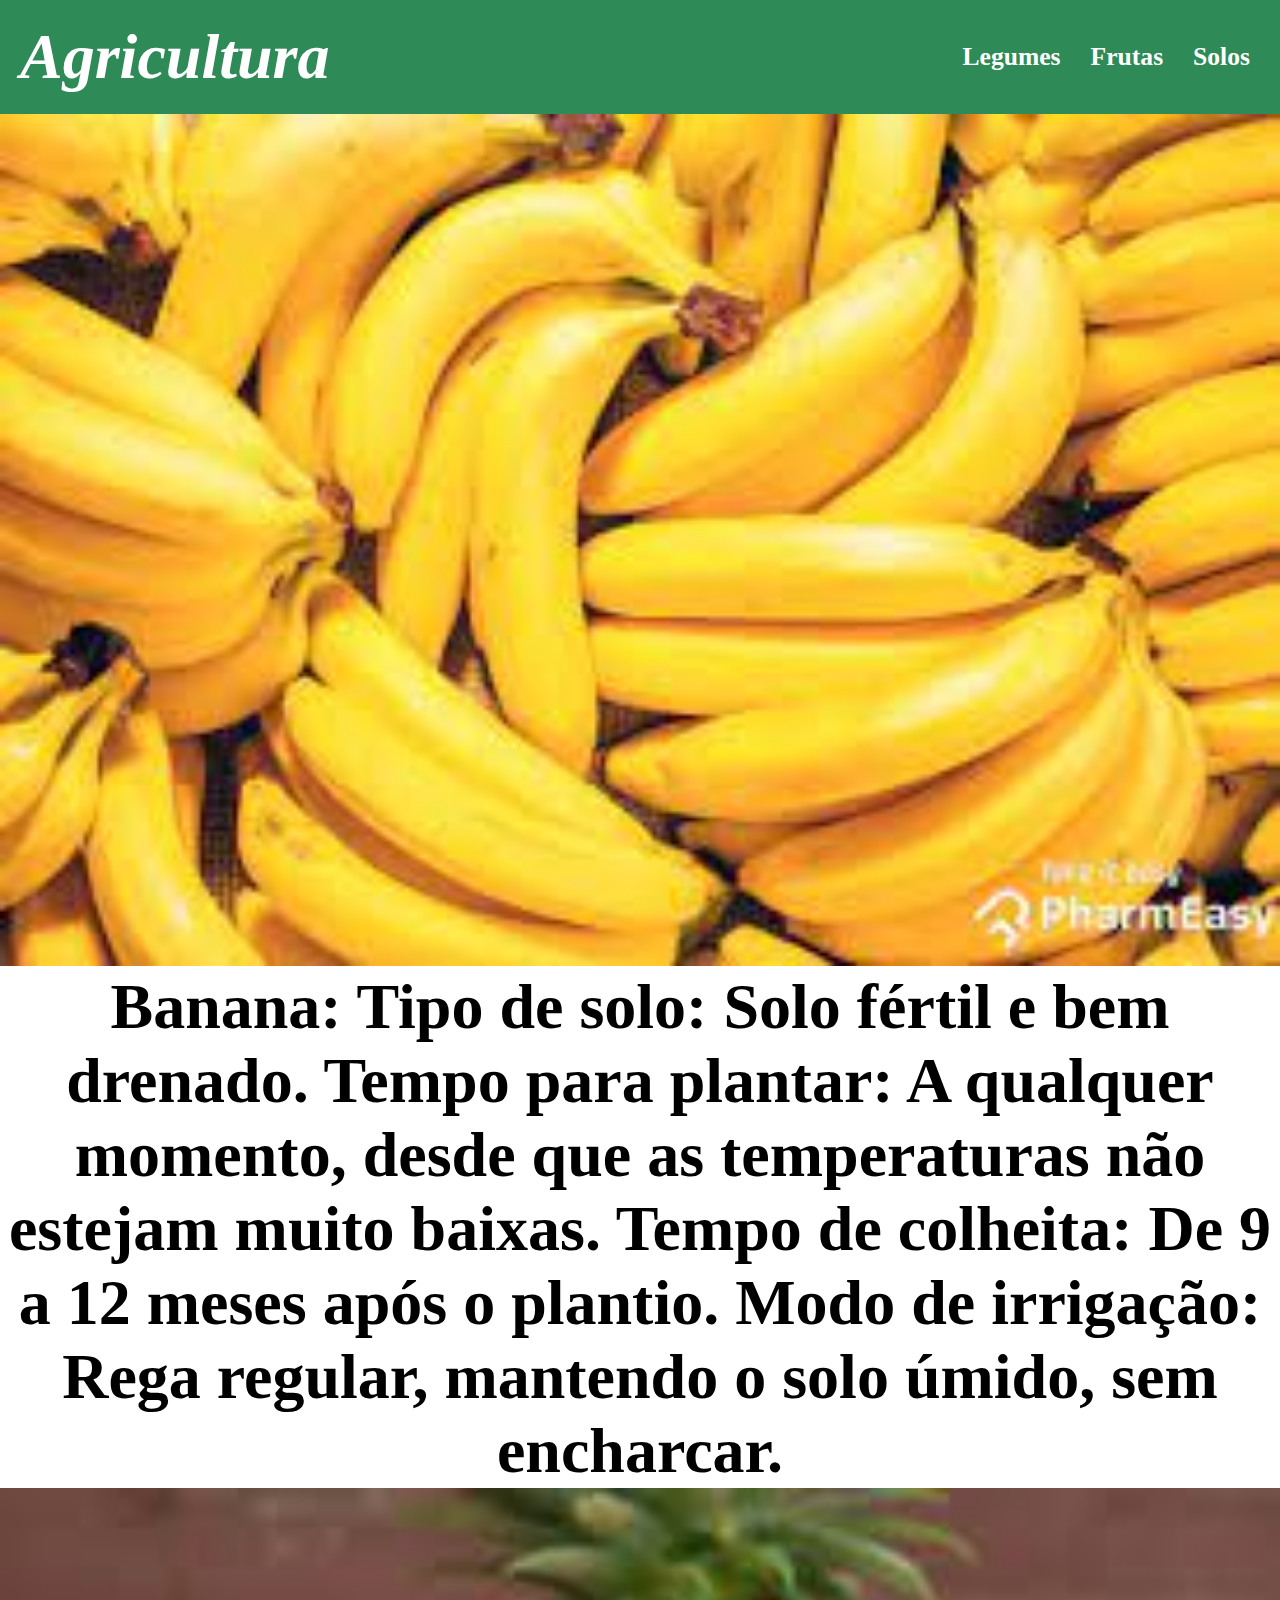
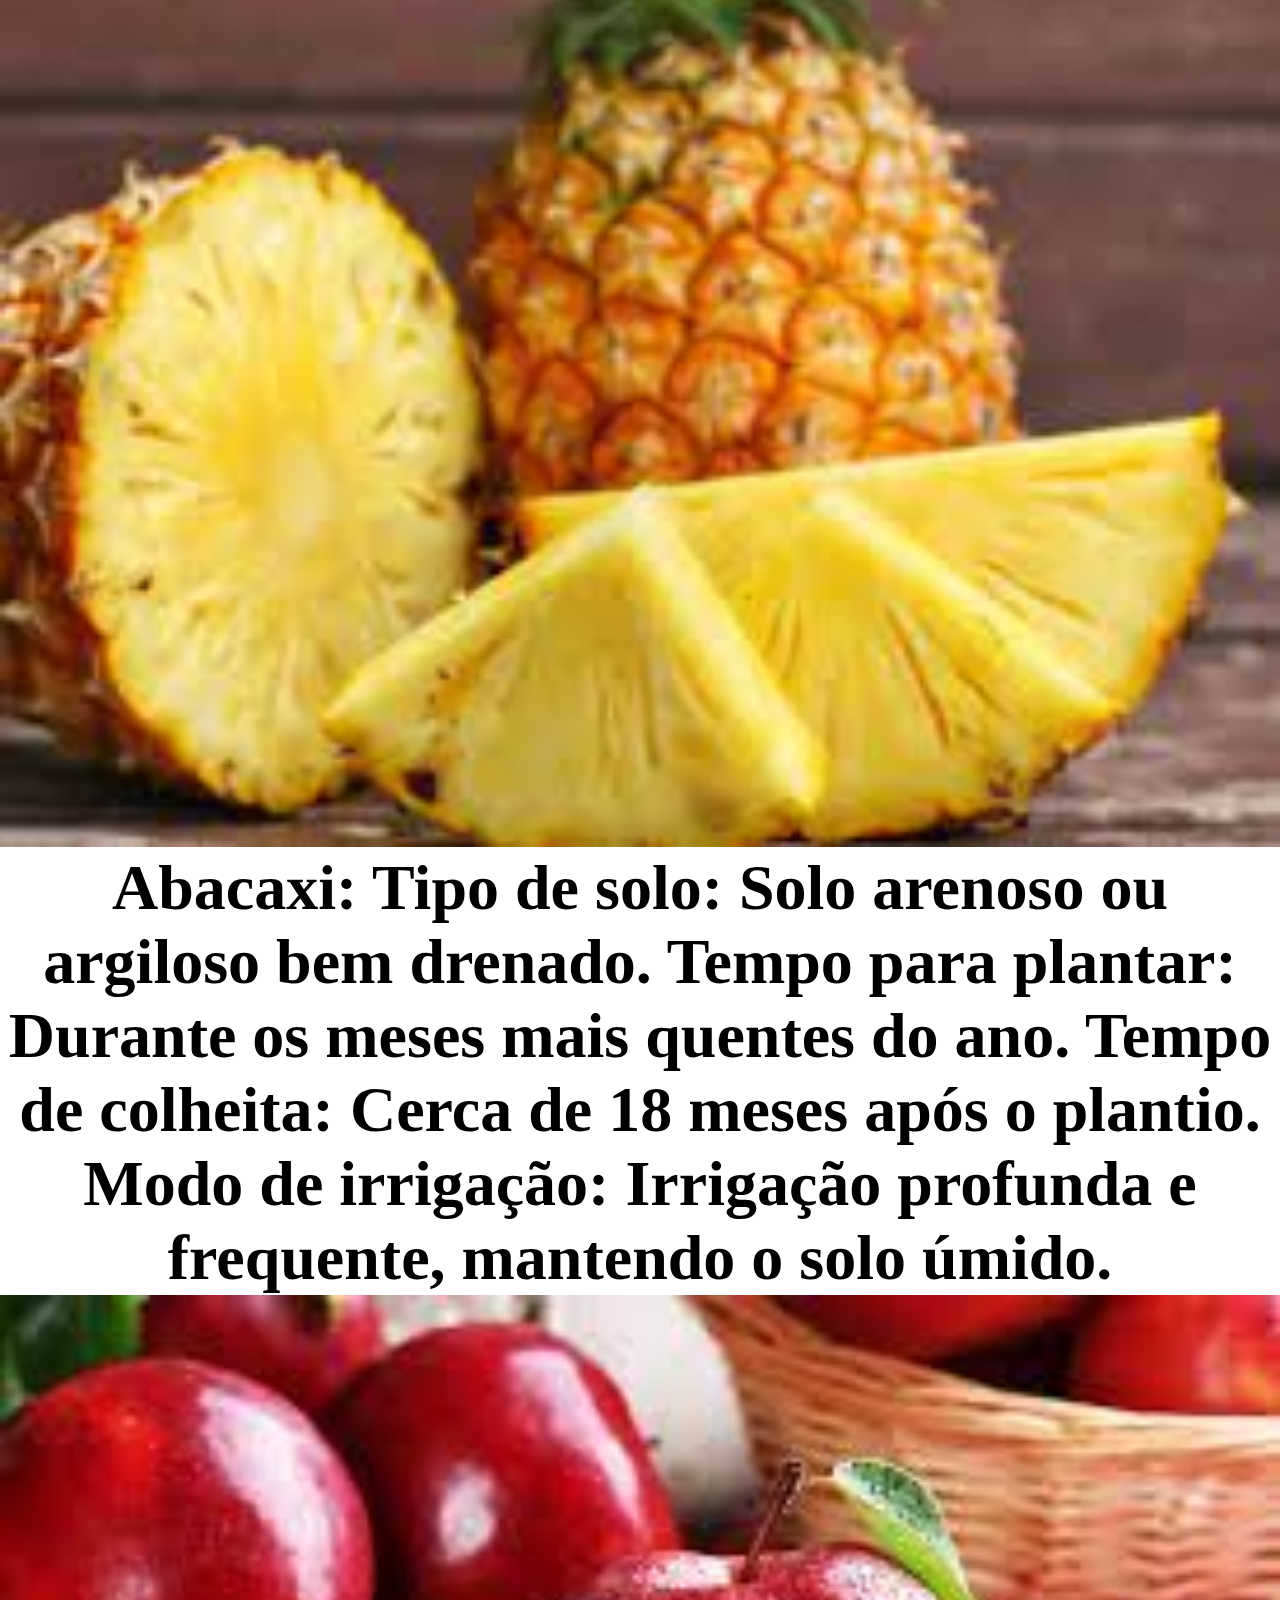
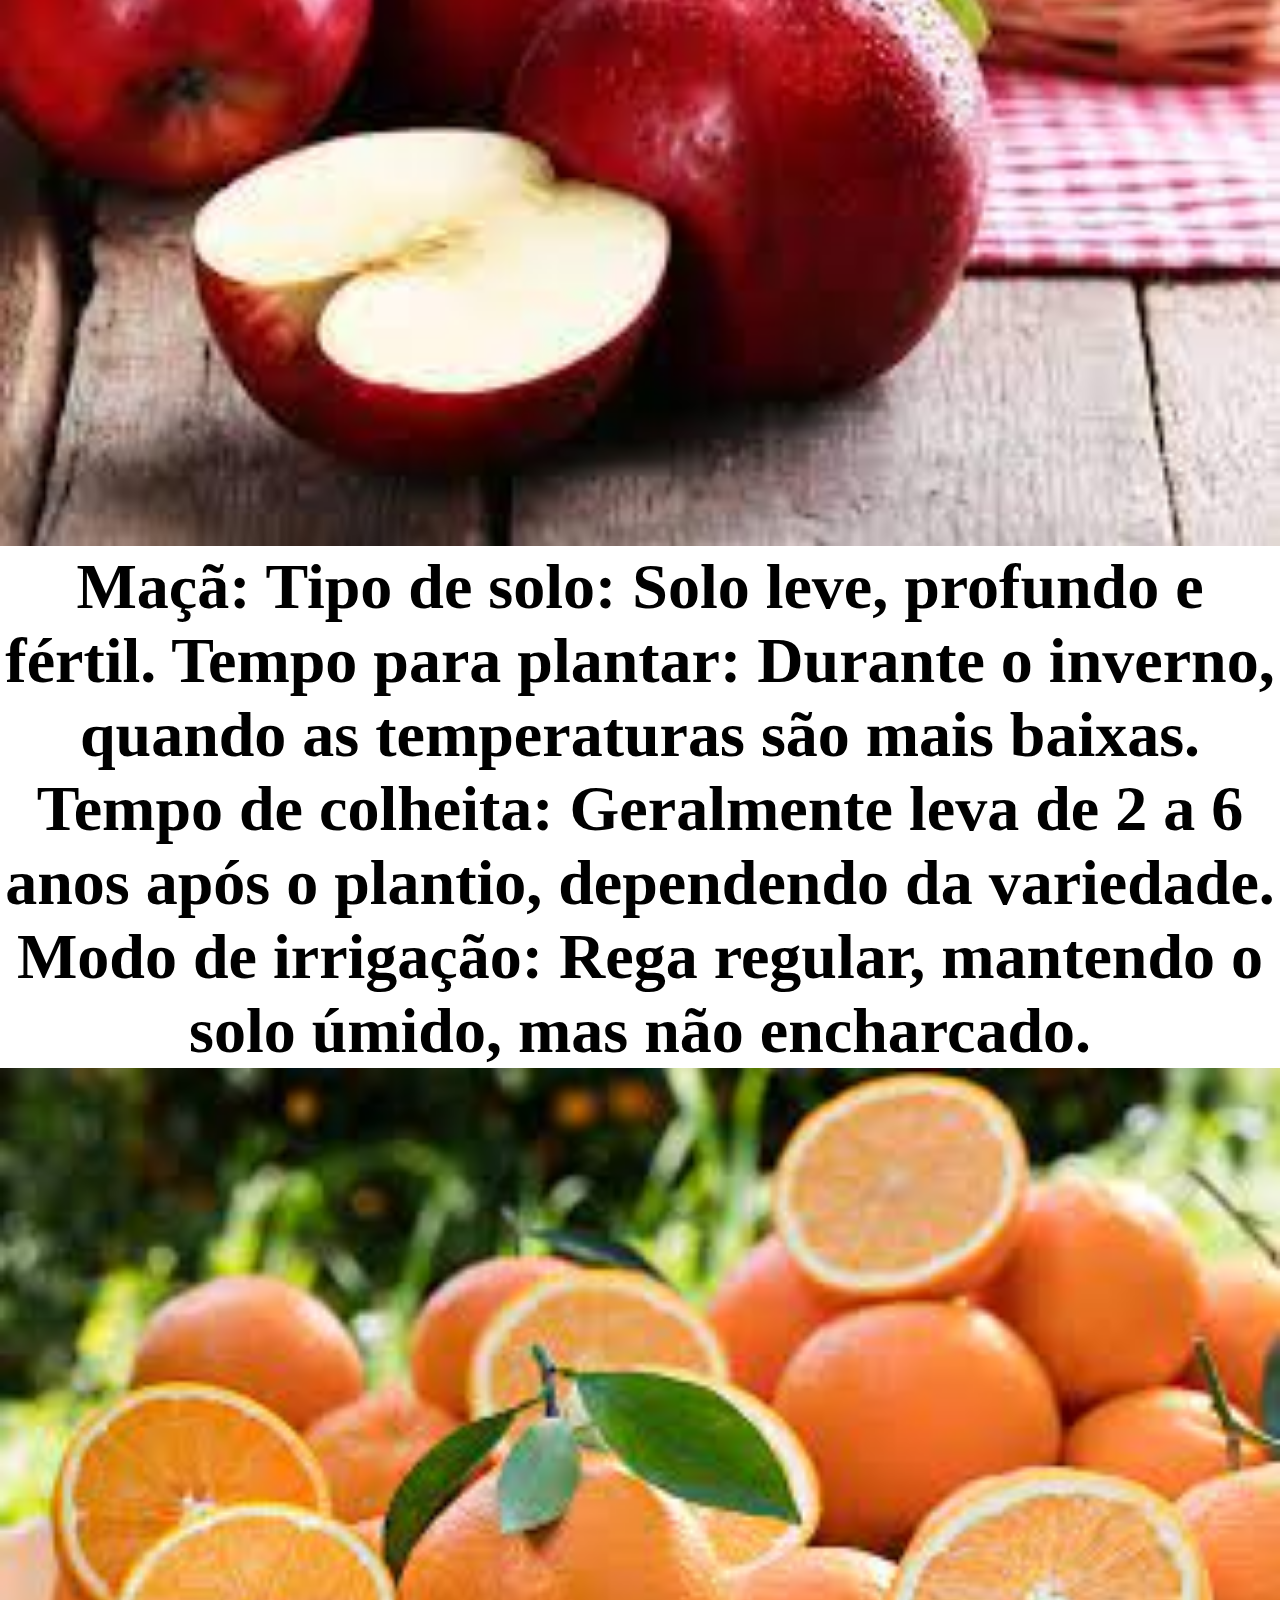
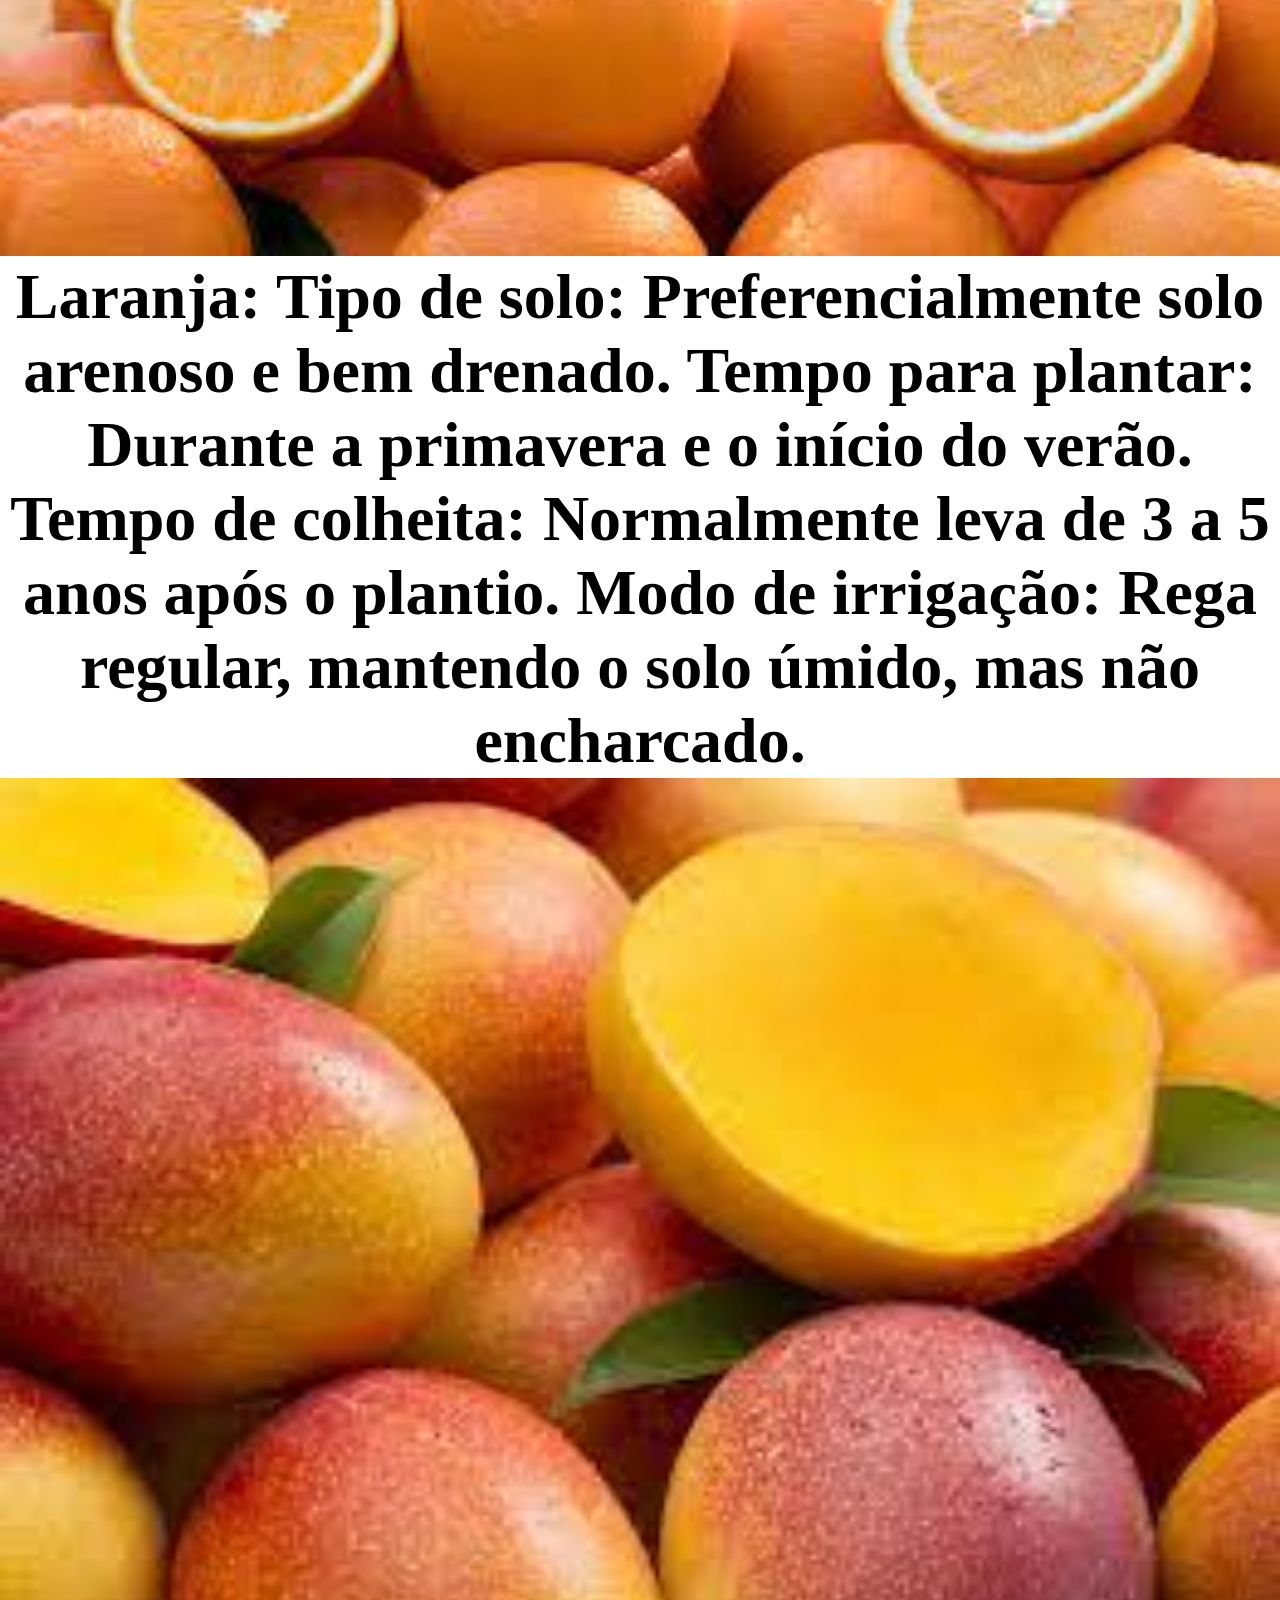
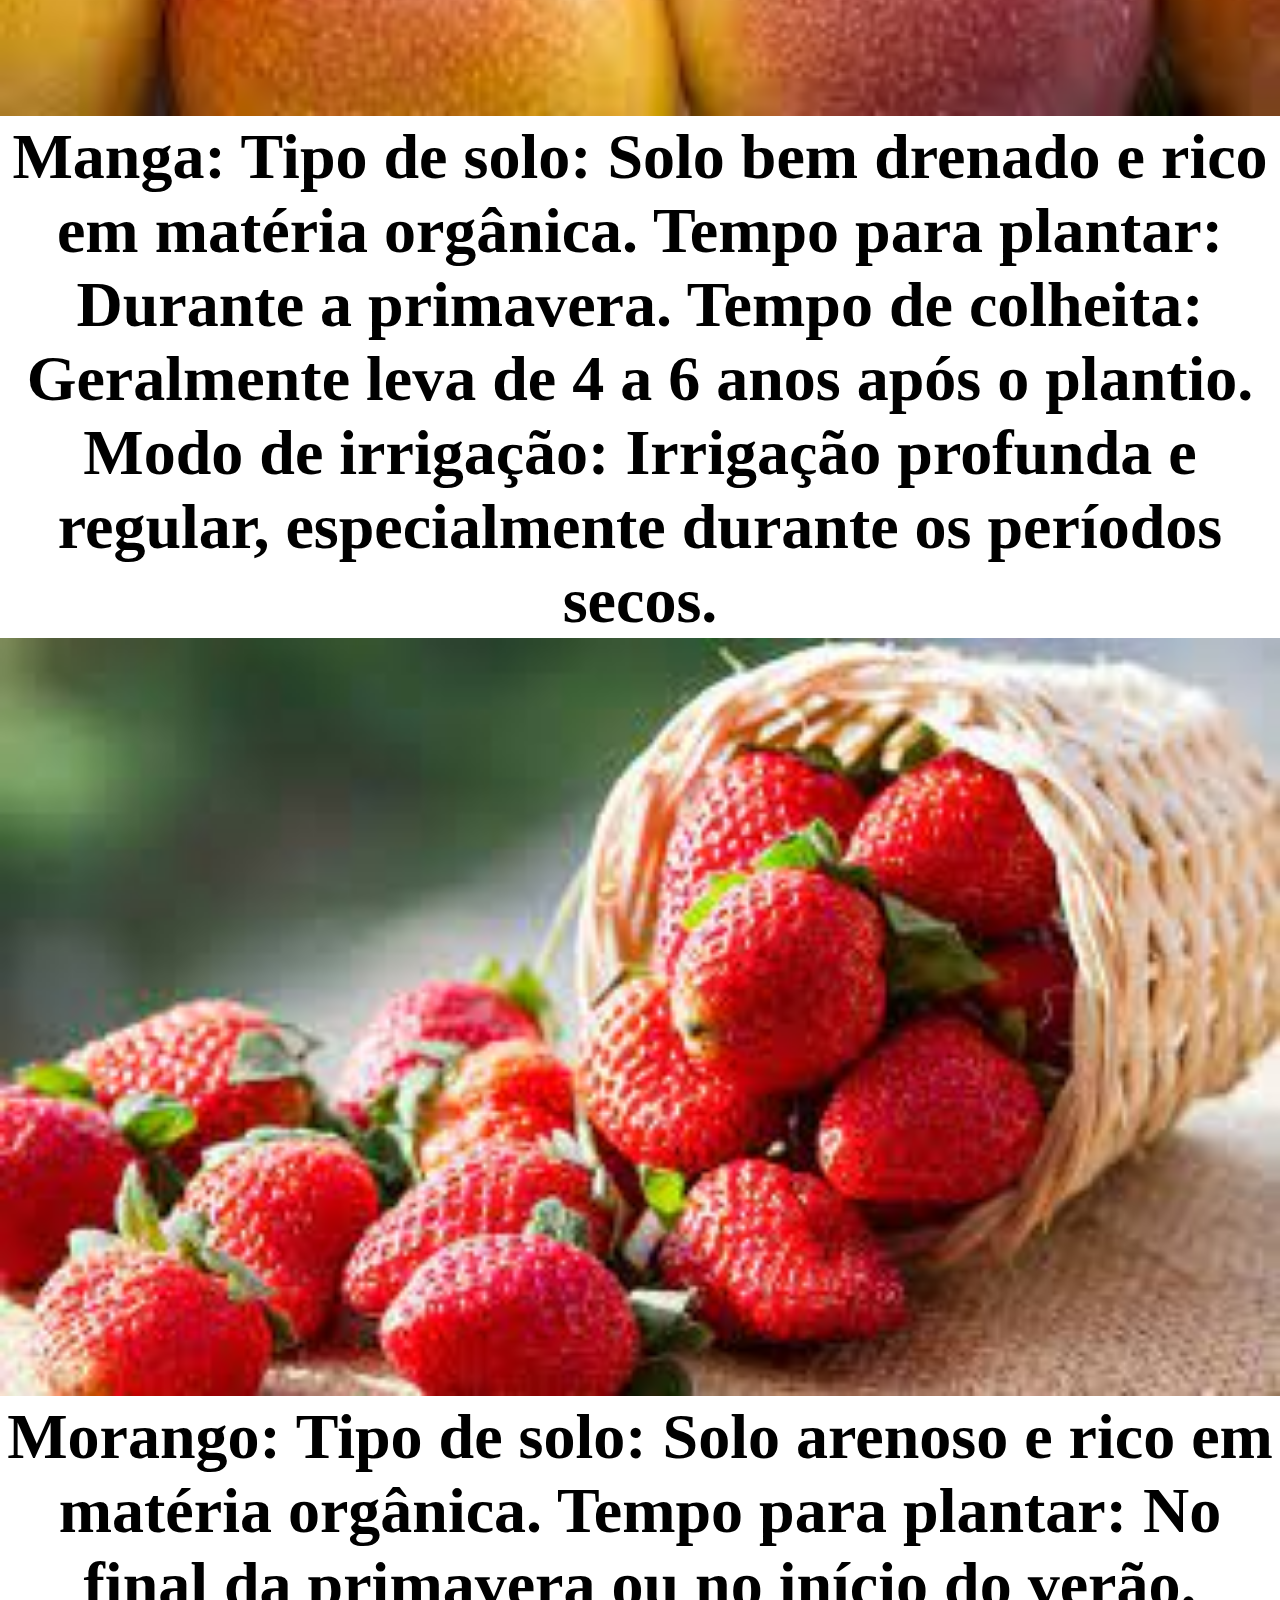
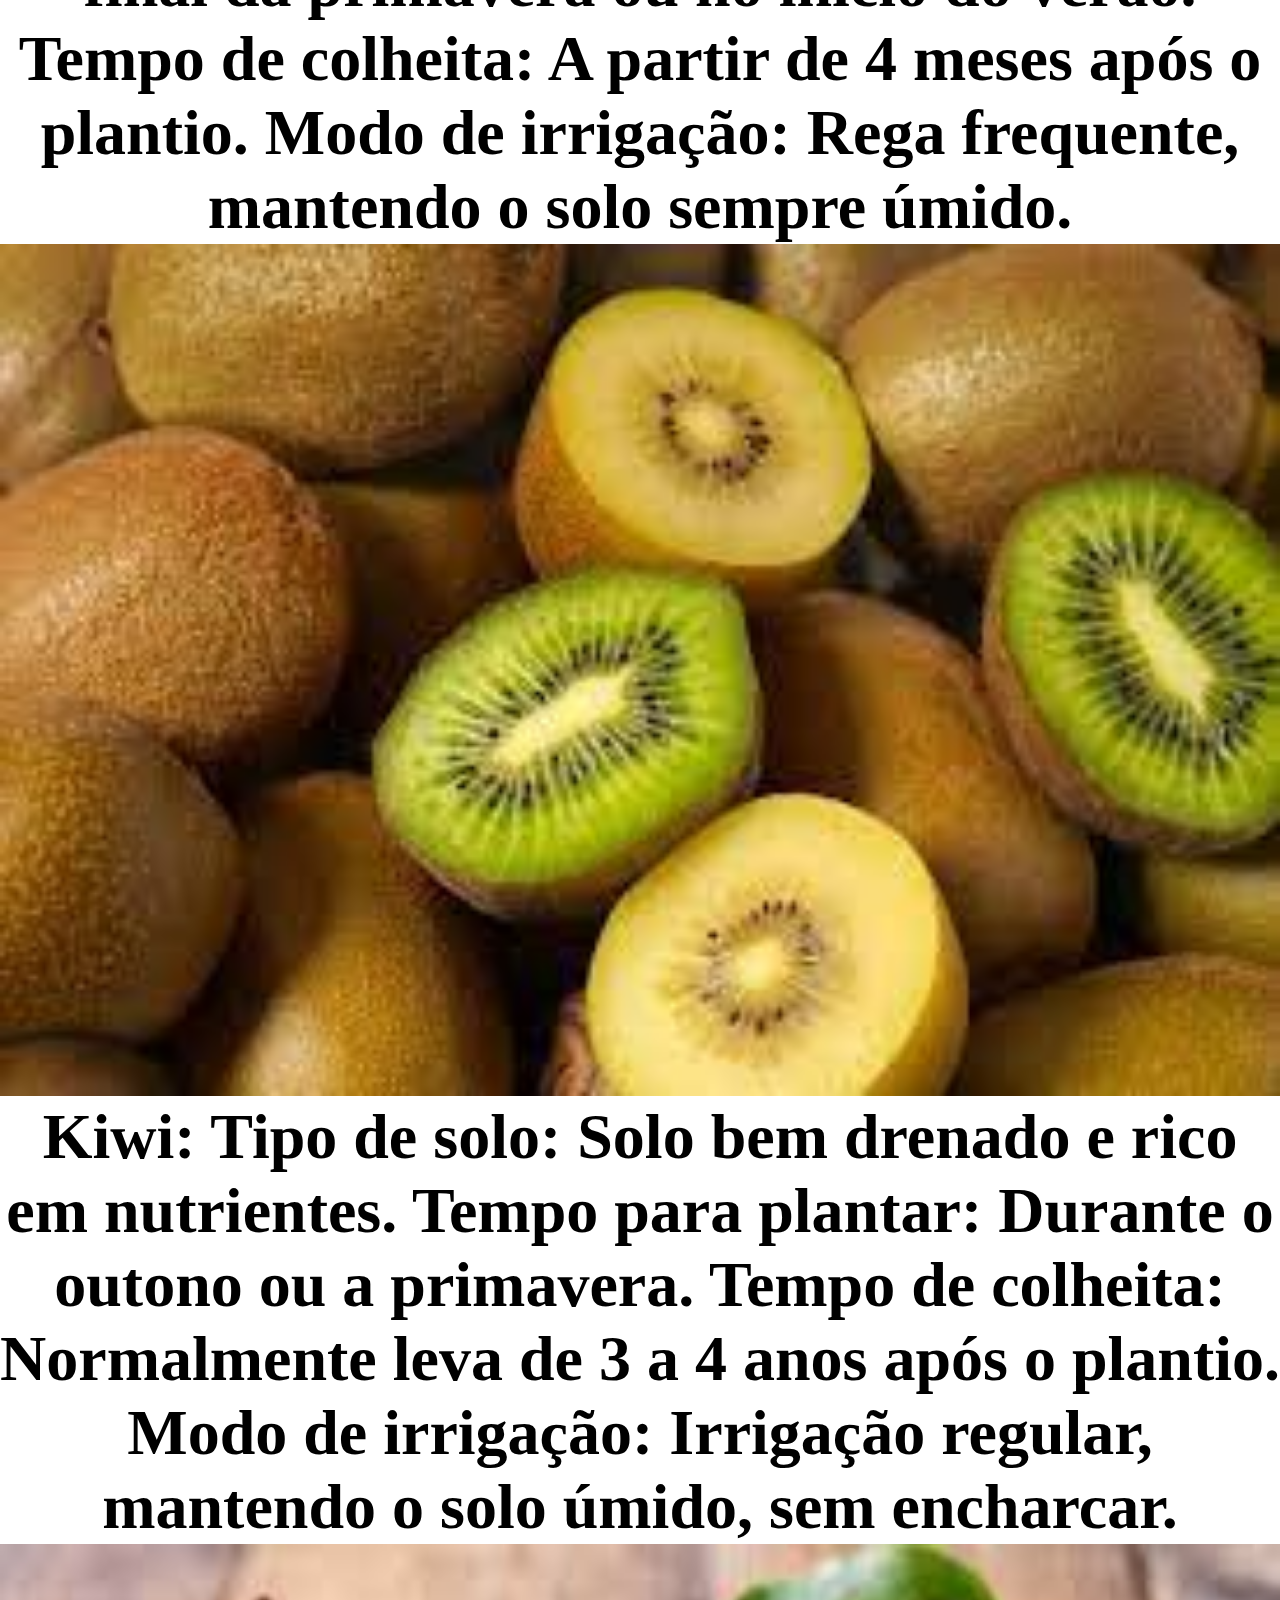
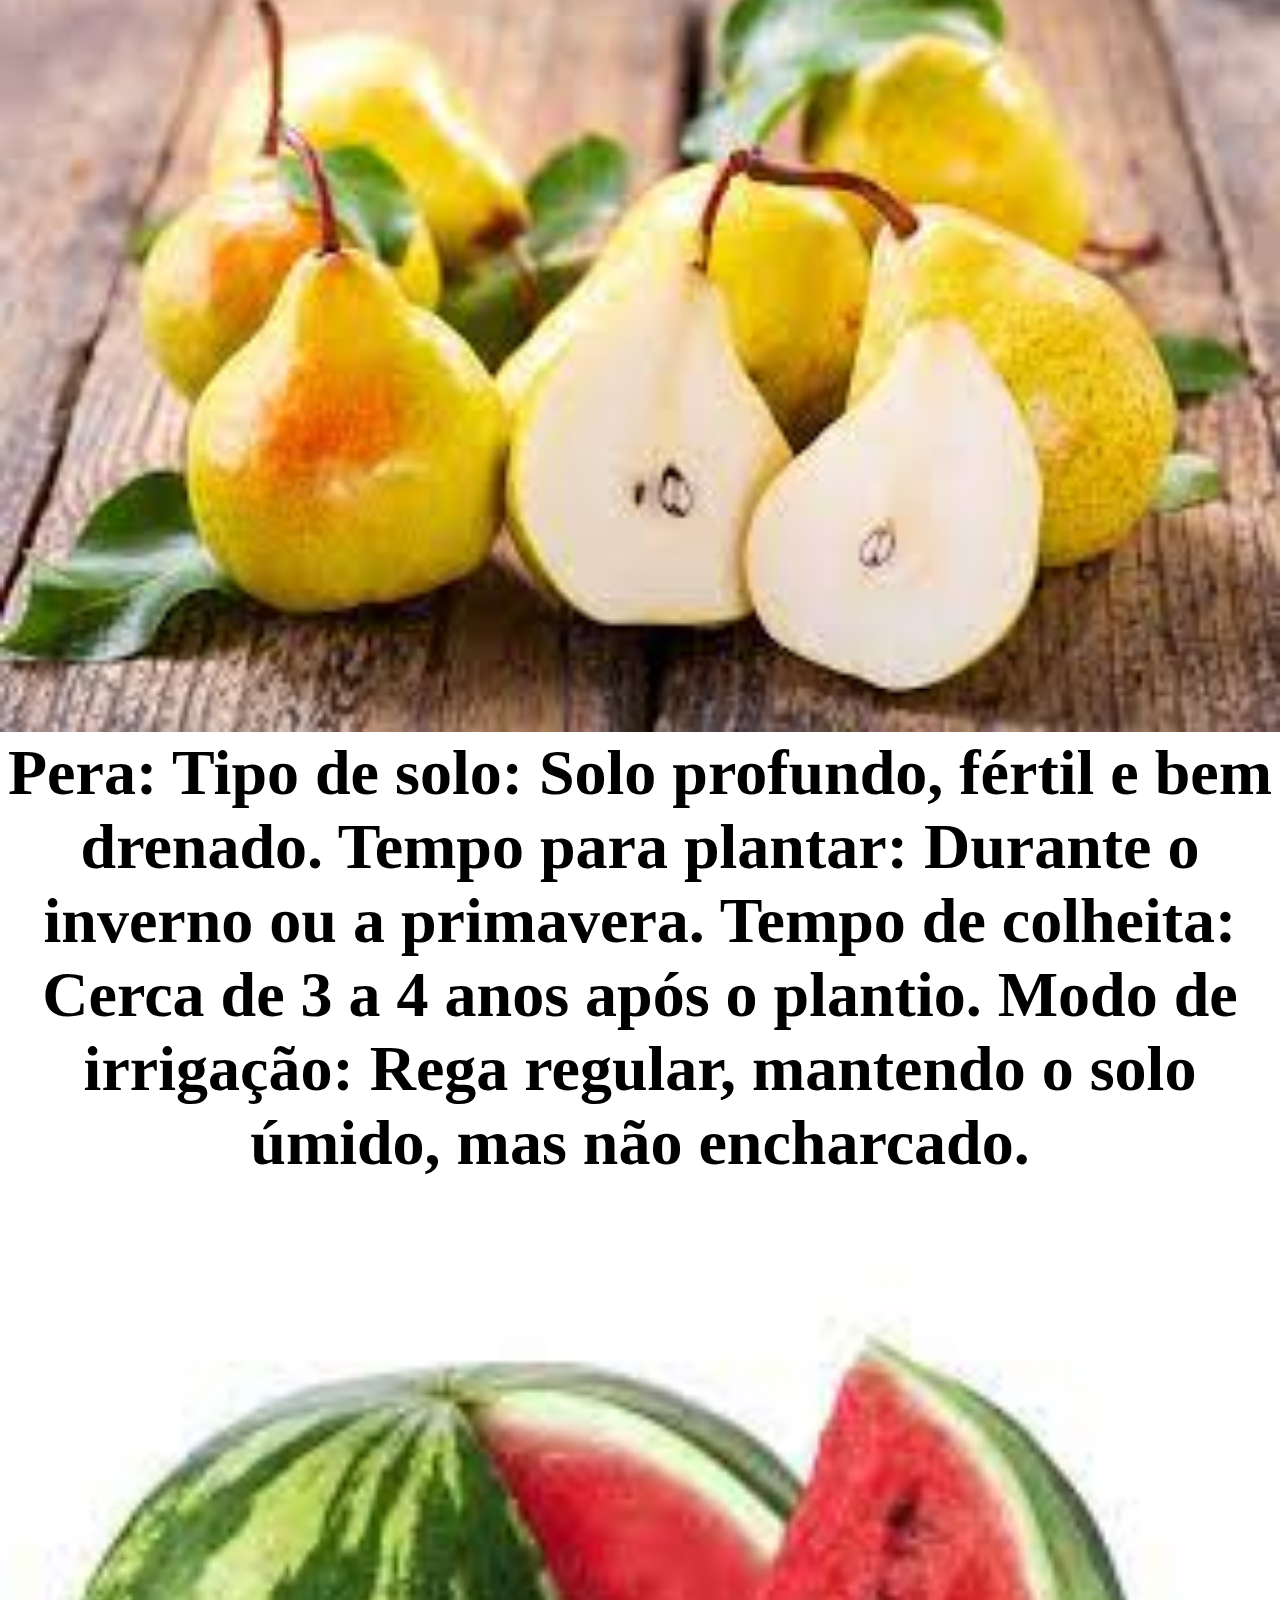
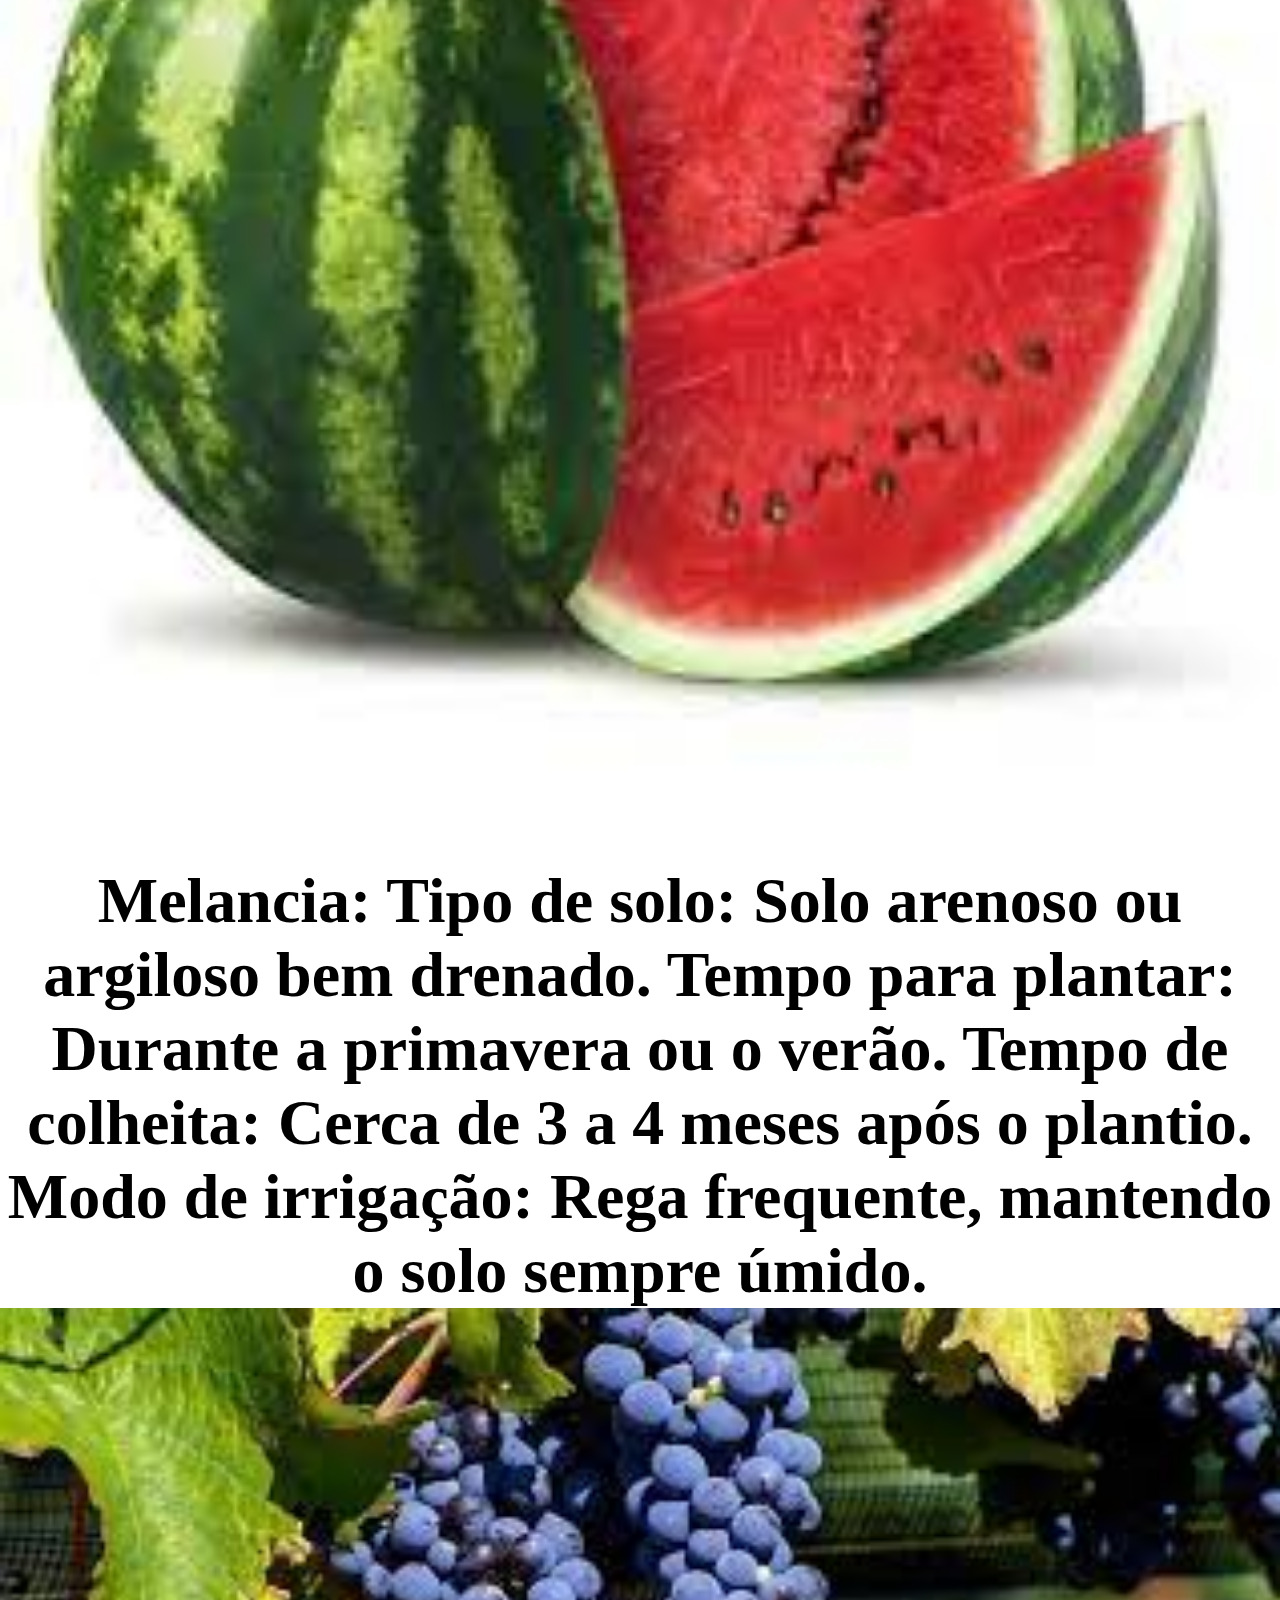
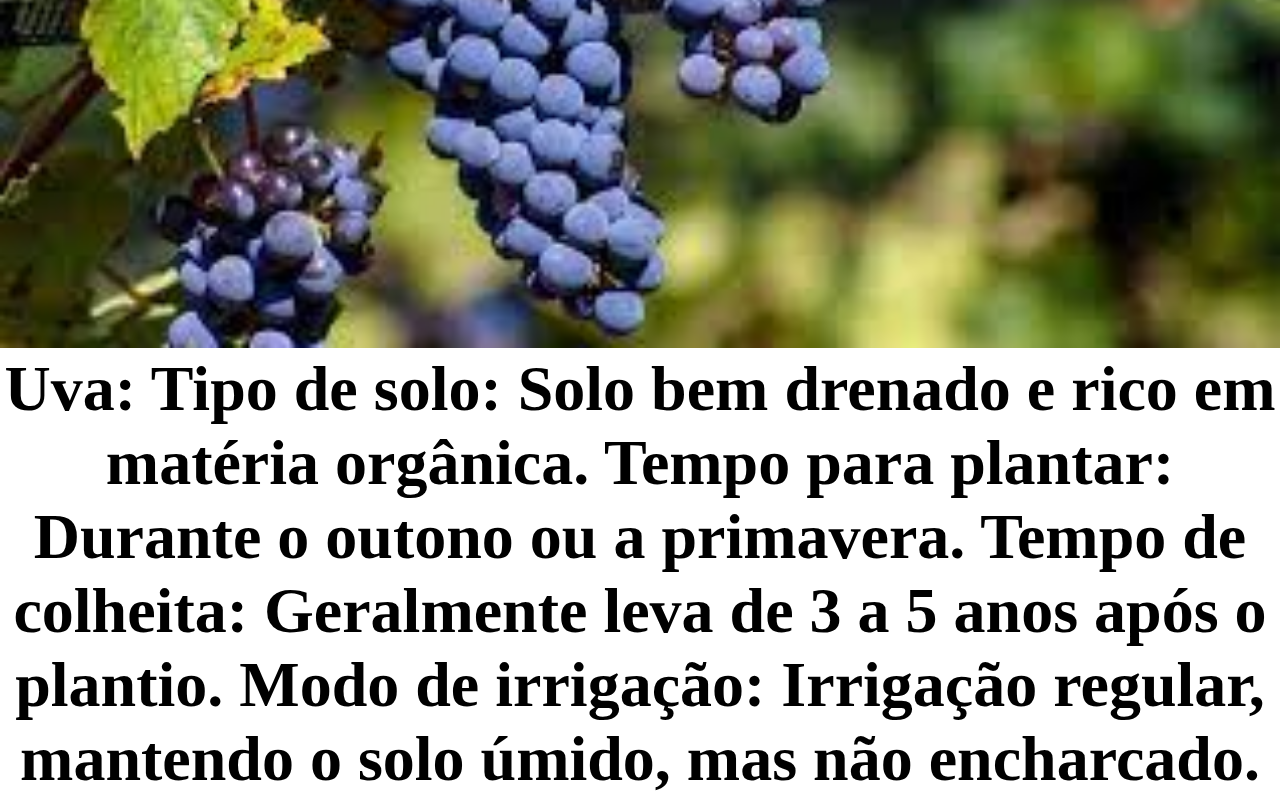
<file: frutas.html>
<!DOCTYPE html>
<html>

<head>
  <meta charset="UTF-8">
  <meta name="viewport" content="width=device-width, initial-scale=1">
    <script async src="https://pagead2.googlesyndication.com/pagead/js/adsbygoogle.js?client=ca-pub-2295512977091567"
     crossorigin="anonymous"></script>
     
     <script async src="https://pagead2.googlesyndication.com/pagead/js/adsbygoogle.js?client=ca-pub-1930449332265266"
     crossorigin="anonymous"></script>
  <title>Agricultura</title>
  <link rel="stylesheet" href="style.css">
</head>

<body>
  <header>
<div class="logo"><i><b>Agricultura</i></div>
    
    <nav>
      <ul class="menu">
        <li><a href="Legumes.html">Legumes</a></li>
        <li><a href="Frutas.html">Frutas</a></li>
        <li><a href="solos.html">Solos</a></li>
     
     
     
     
      </ul>
    </nav>

  </header>
  <img src="banana.jpeg" alt="banana">
  <center>
    Banana:
Tipo de solo: Solo fértil e bem drenado.
Tempo para plantar: A qualquer momento, desde que as temperaturas não estejam muito baixas.
Tempo de colheita: De 9 a 12 meses após o plantio.
Modo de irrigação: Rega regular, mantendo o solo úmido, sem encharcar.


  </center>
  <img src="abacaxi.jpeg" alt="abacaxi">
  <center>
    Abacaxi:
Tipo de solo: Solo arenoso ou argiloso bem drenado.
Tempo para plantar: Durante os meses mais quentes do ano.
Tempo de colheita: Cerca de 18 meses após o plantio.
Modo de irrigação: Irrigação profunda e frequente, mantendo o solo úmido.



  </center>
  <img src="maçã.jpeg" alt="Maçã">
  <center>
    Maçã:
    Tipo de solo: Solo leve, profundo e fértil.
    Tempo para plantar: Durante o inverno, quando as temperaturas são mais baixas.
    Tempo de colheita: Geralmente leva de 2 a 6 anos após o plantio, dependendo da variedade.
    Modo de irrigação: Rega regular, mantendo o solo úmido, mas não encharcado.
  </center>
  <img src="laranja.jpeg" alt="Laranja">
  <center>
    Laranja:
    Tipo de solo: Preferencialmente solo arenoso e bem drenado.
    Tempo para plantar: Durante a primavera e o início do verão.
    Tempo de colheita: Normalmente leva de 3 a 5 anos após o plantio.
    Modo de irrigação: Rega regular, mantendo o solo úmido, mas não encharcado.
  </center>
  <img src="manga.jpeg" alt="manga">
  <center>
    Manga:
Tipo de solo: Solo bem drenado e rico em matéria orgânica.
Tempo para plantar: Durante a primavera.
Tempo de colheita: Geralmente leva de 4 a 6 anos após o plantio.
Modo de irrigação: Irrigação profunda e regular, especialmente durante os períodos secos.



  </center>
  <img src="morango.jpeg" alt="morango">
  <center>
    Morango:
Tipo de solo: Solo arenoso e rico em matéria orgânica.
Tempo para plantar: No final da primavera ou no início do verão.
Tempo de colheita: A partir de 4 meses após o plantio.
Modo de irrigação: Rega frequente, mantendo o solo sempre úmido.


  </center>
  <img src="kiwi.jpeg" alt="kiwi">
  <center>
    Kiwi:
    Tipo de solo: Solo bem drenado e rico em nutrientes.
    Tempo para plantar: Durante o outono ou a primavera.
    Tempo de colheita: Normalmente leva de 3 a 4 anos após o plantio.
    Modo de irrigação: Irrigação regular, mantendo o solo úmido, sem encharcar.
  </center>
  <img src="pera.jpeg" alt="pera">
  <center>
    Pera:
Tipo de solo: Solo profundo, fértil e bem drenado.
Tempo para plantar: Durante o inverno ou a primavera.
Tempo de colheita: Cerca de 3 a 4 anos após o plantio.
Modo de irrigação: Rega regular, mantendo o solo úmido, mas não encharcado.



  </center>
  <img src="melacia.jpeg" alt="melancia">
  <center>
    Melancia:
Tipo de solo: Solo arenoso ou argiloso bem drenado.
Tempo para plantar: Durante a primavera ou o verão.
Tempo de colheita: Cerca de 3 a 4 meses após o plantio.
Modo de irrigação: Rega frequente, mantendo o solo sempre úmido.

  </center>
  <img src="uvas.jpeg" alt="uva">
  <center>
    Uva:
Tipo de solo: Solo bem drenado e rico em matéria orgânica.
Tempo para plantar: Durante o outono ou a primavera.
Tempo de colheita: Geralmente leva de 3 a 5 anos após o plantio.
Modo de irrigação: Irrigação regular, mantendo o solo úmido, mas não encharcado.



  </center>
</body>

</html>
</file>
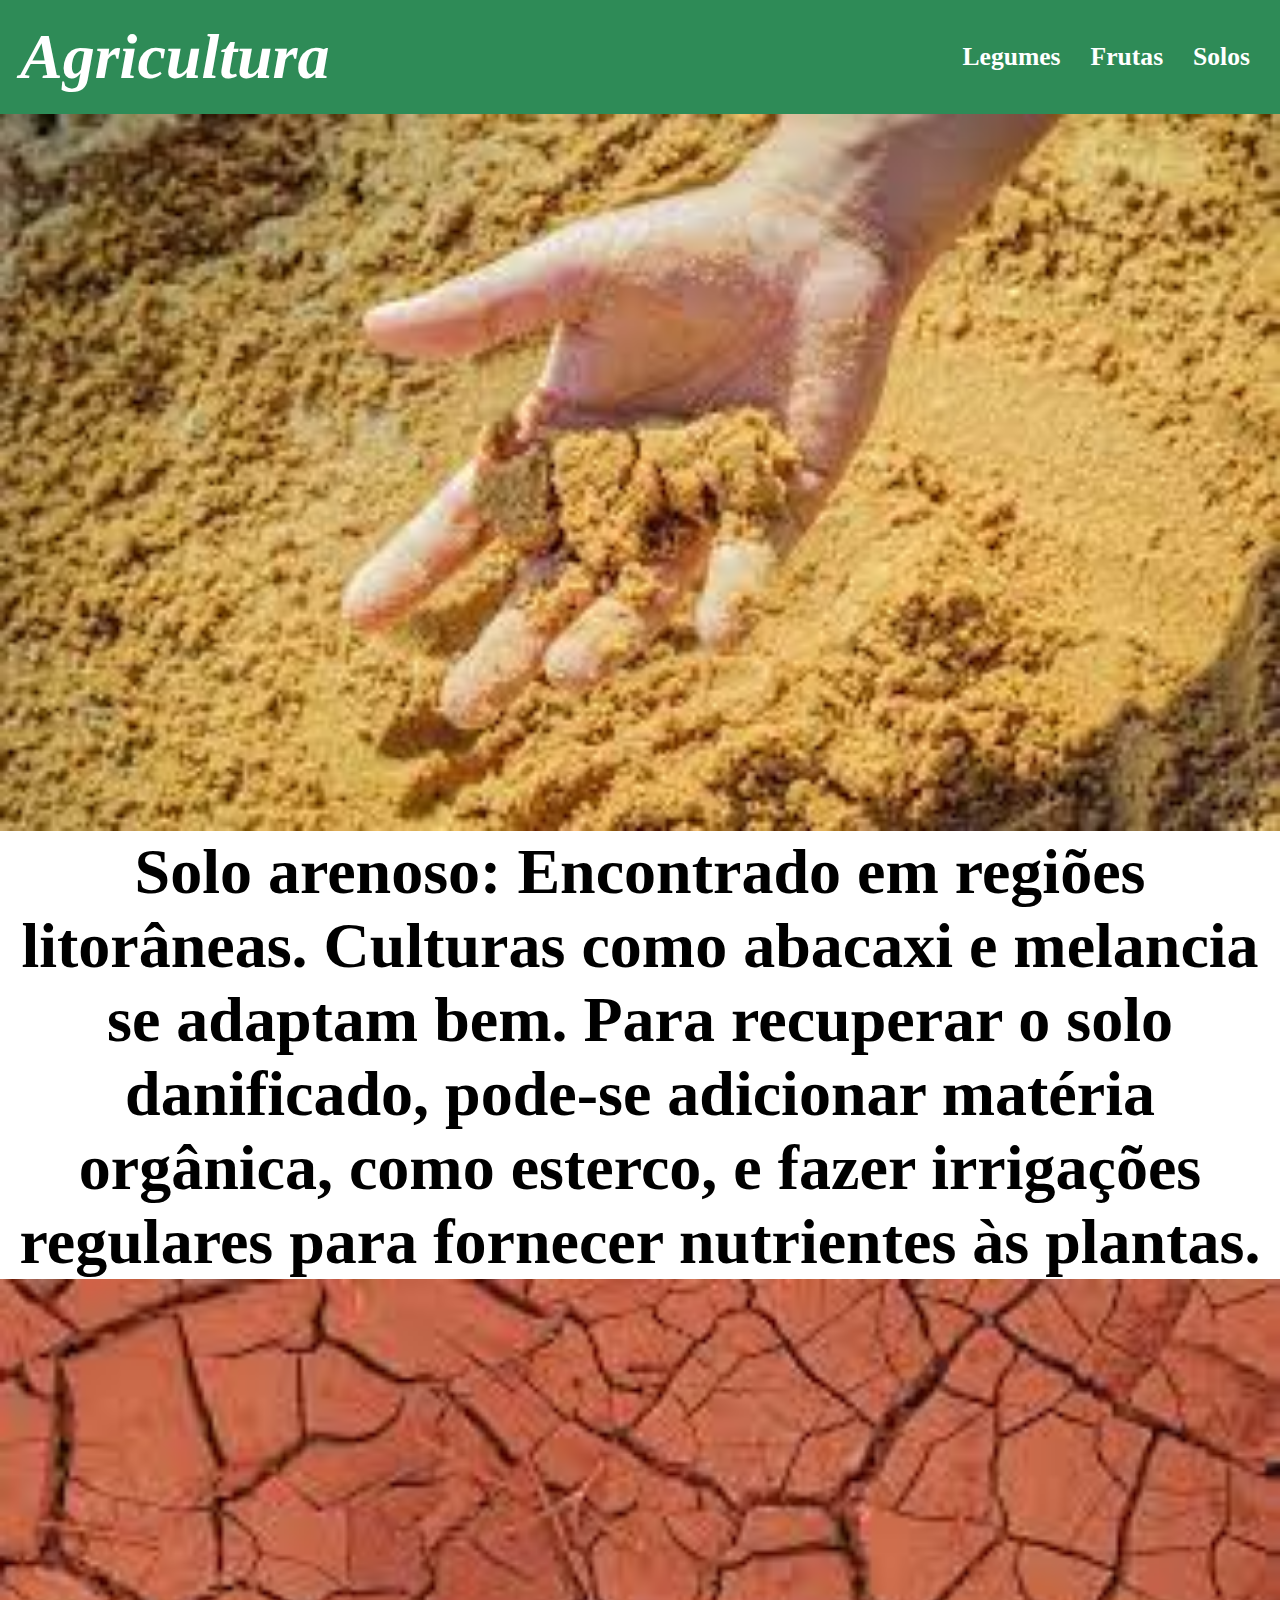
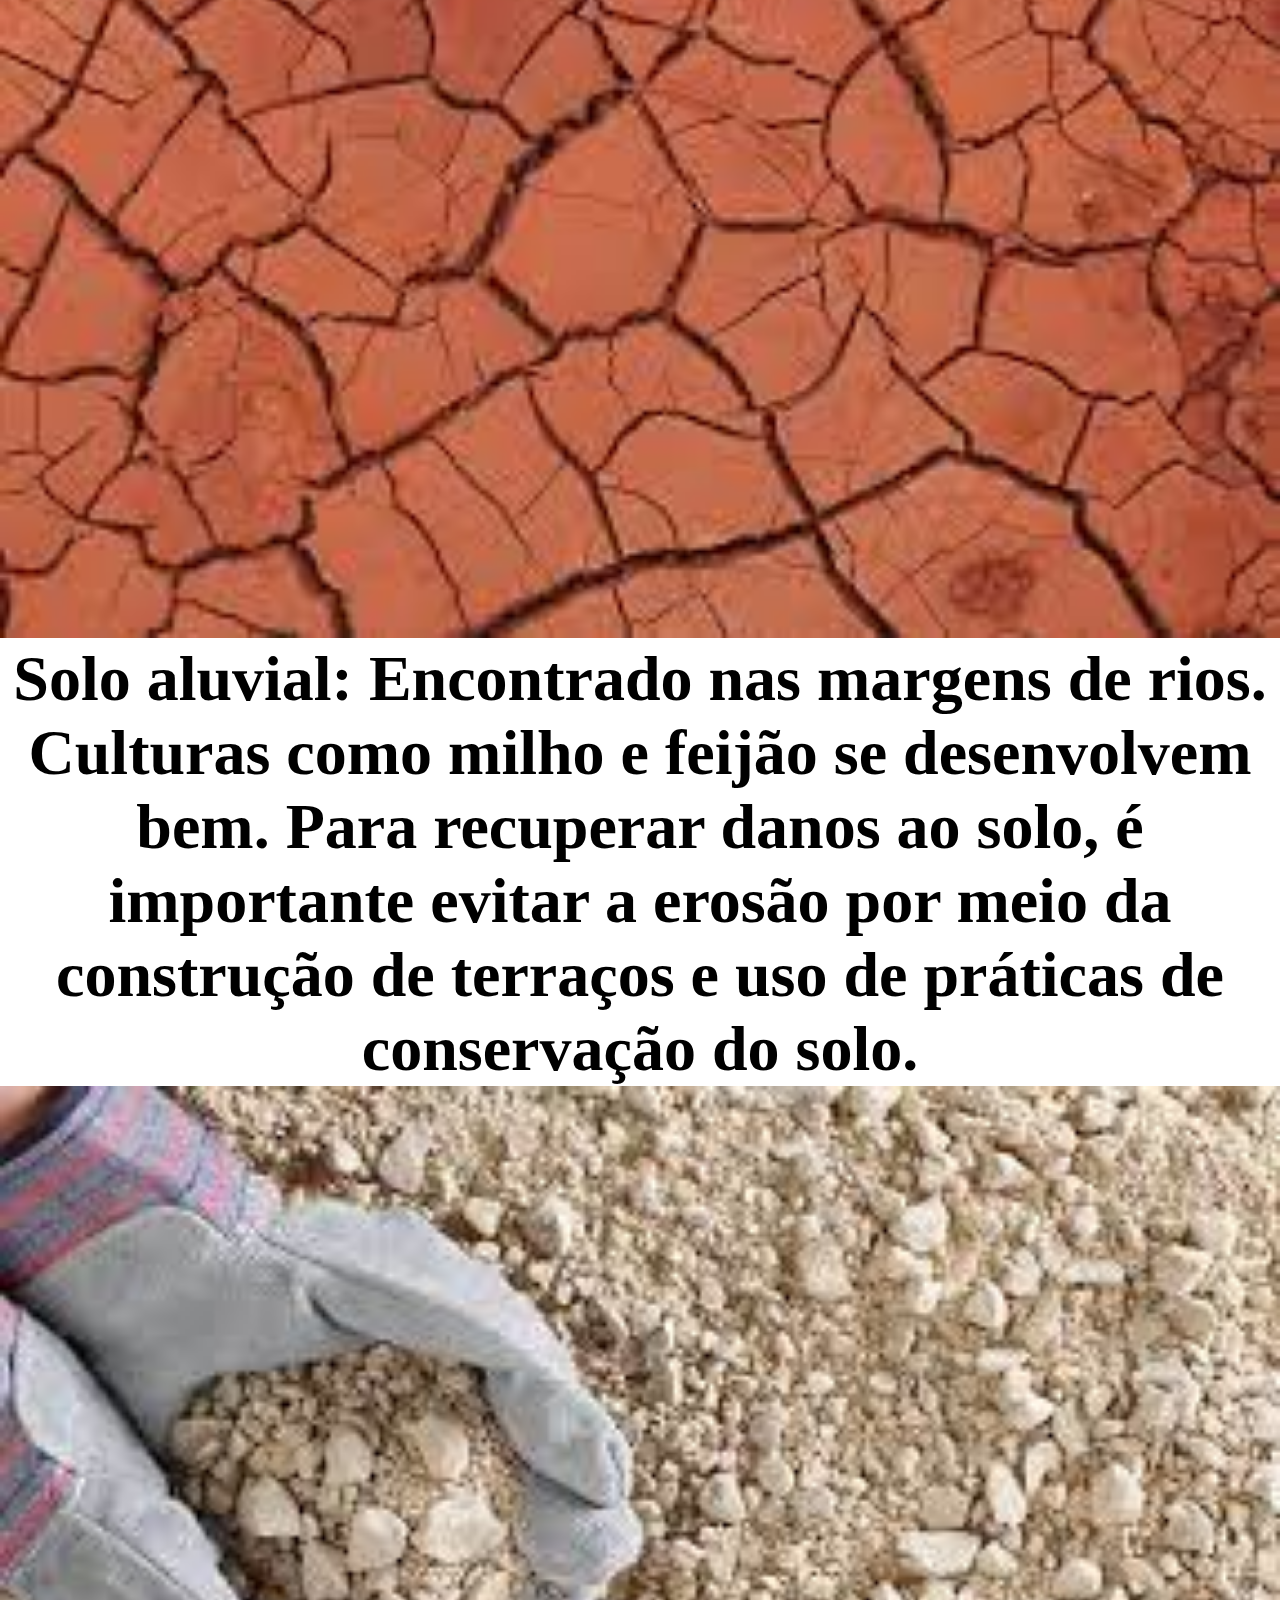
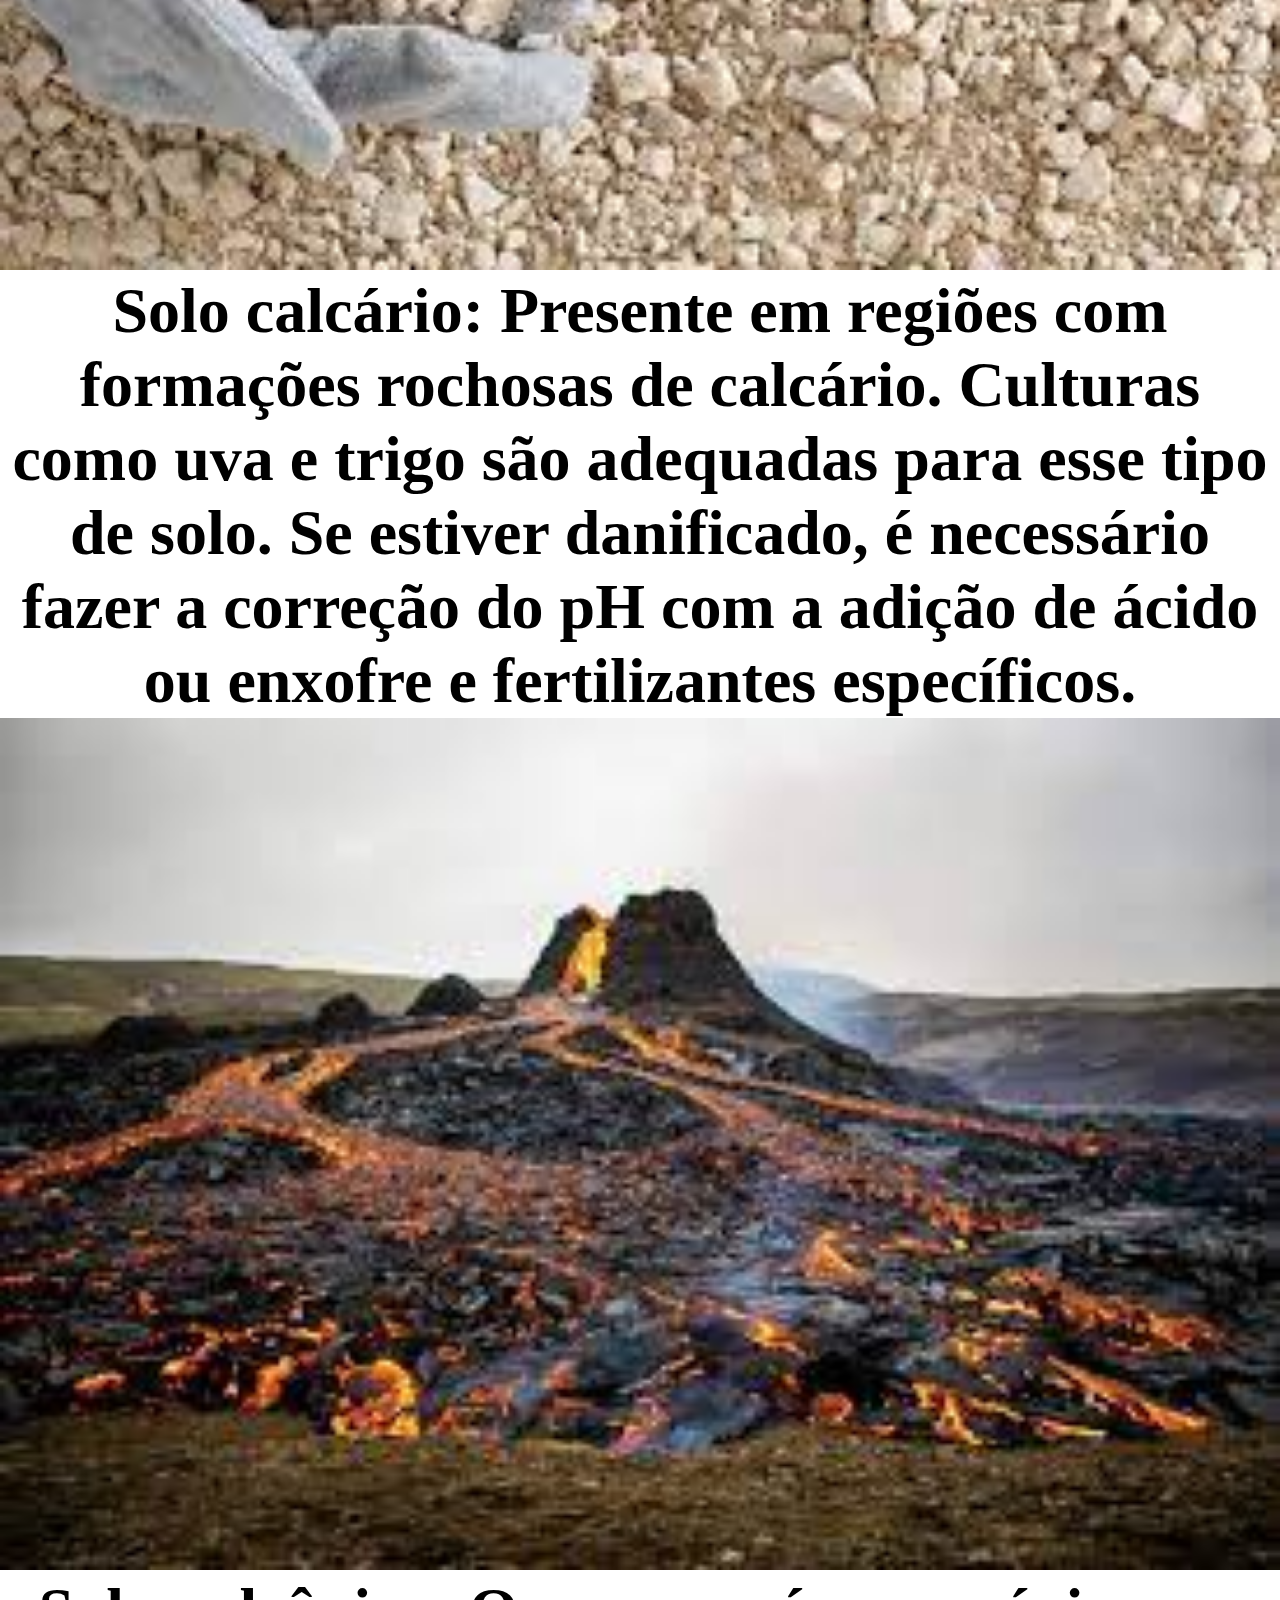
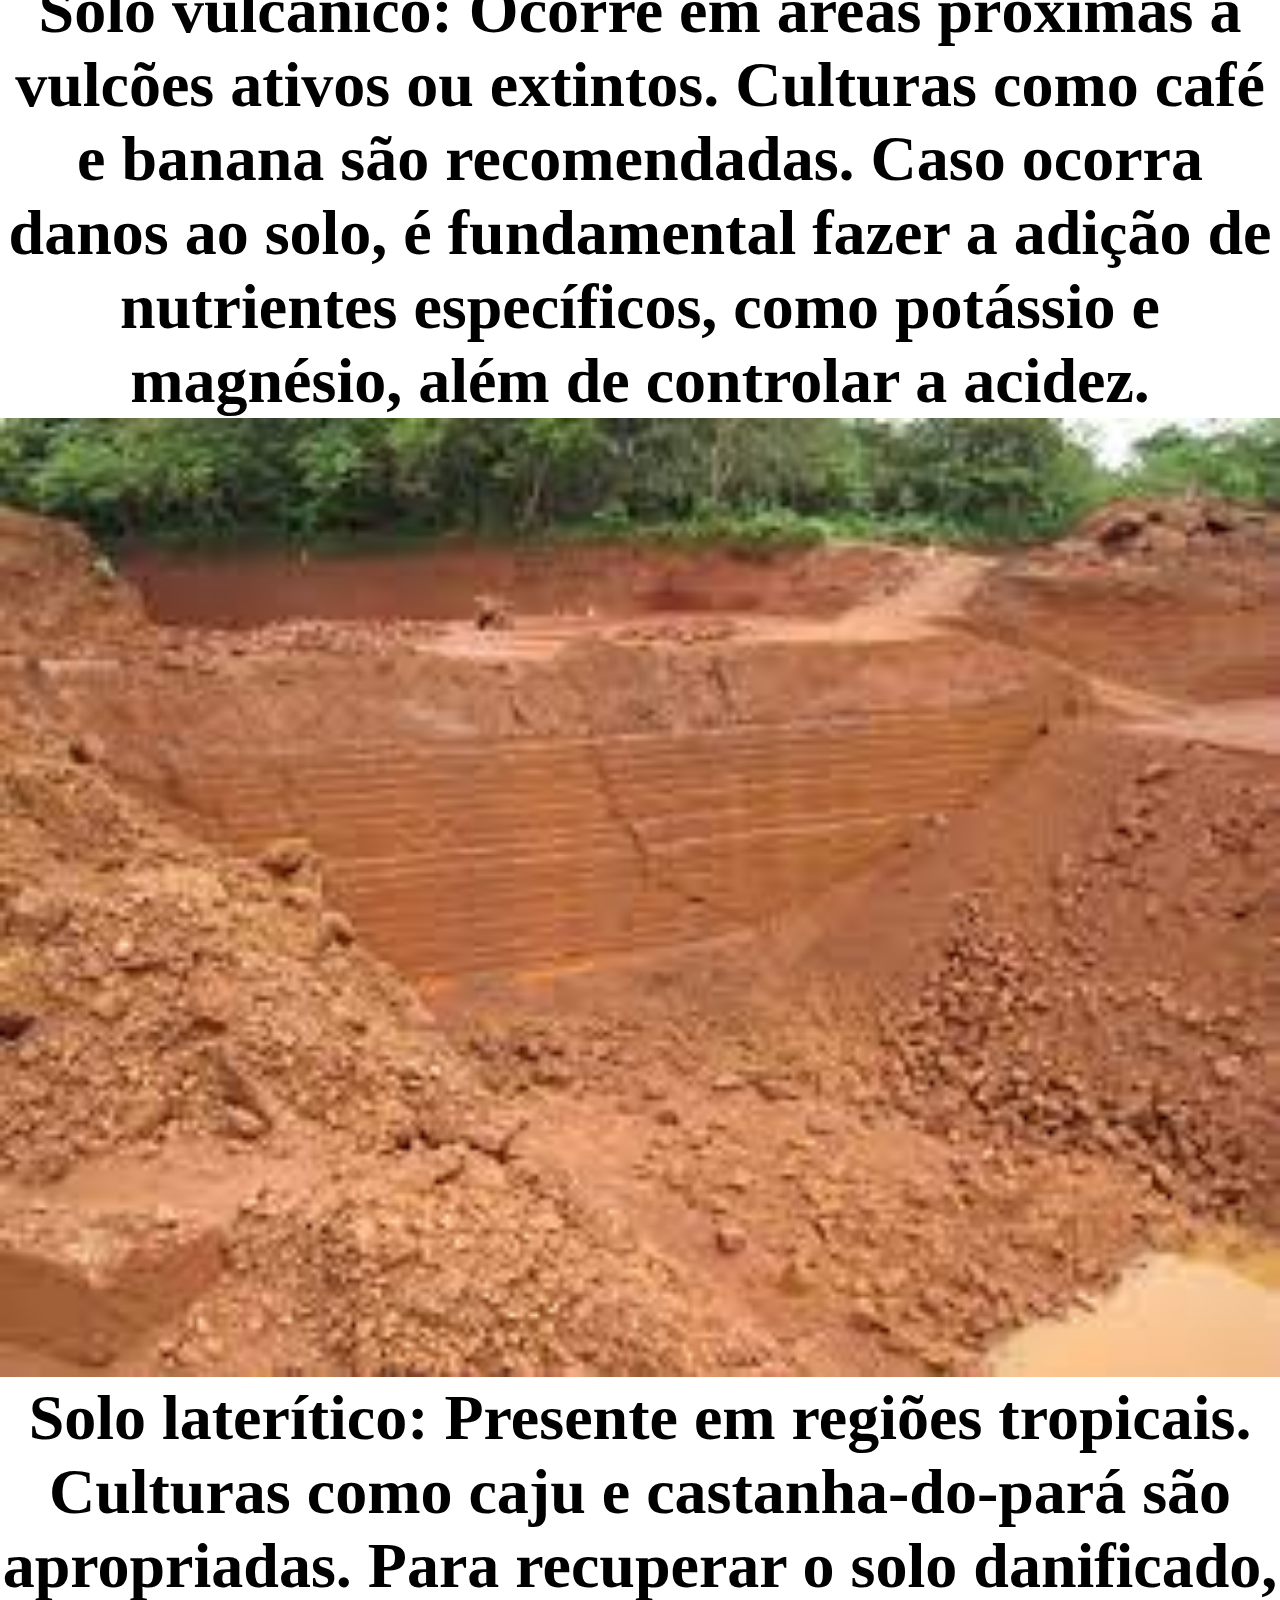
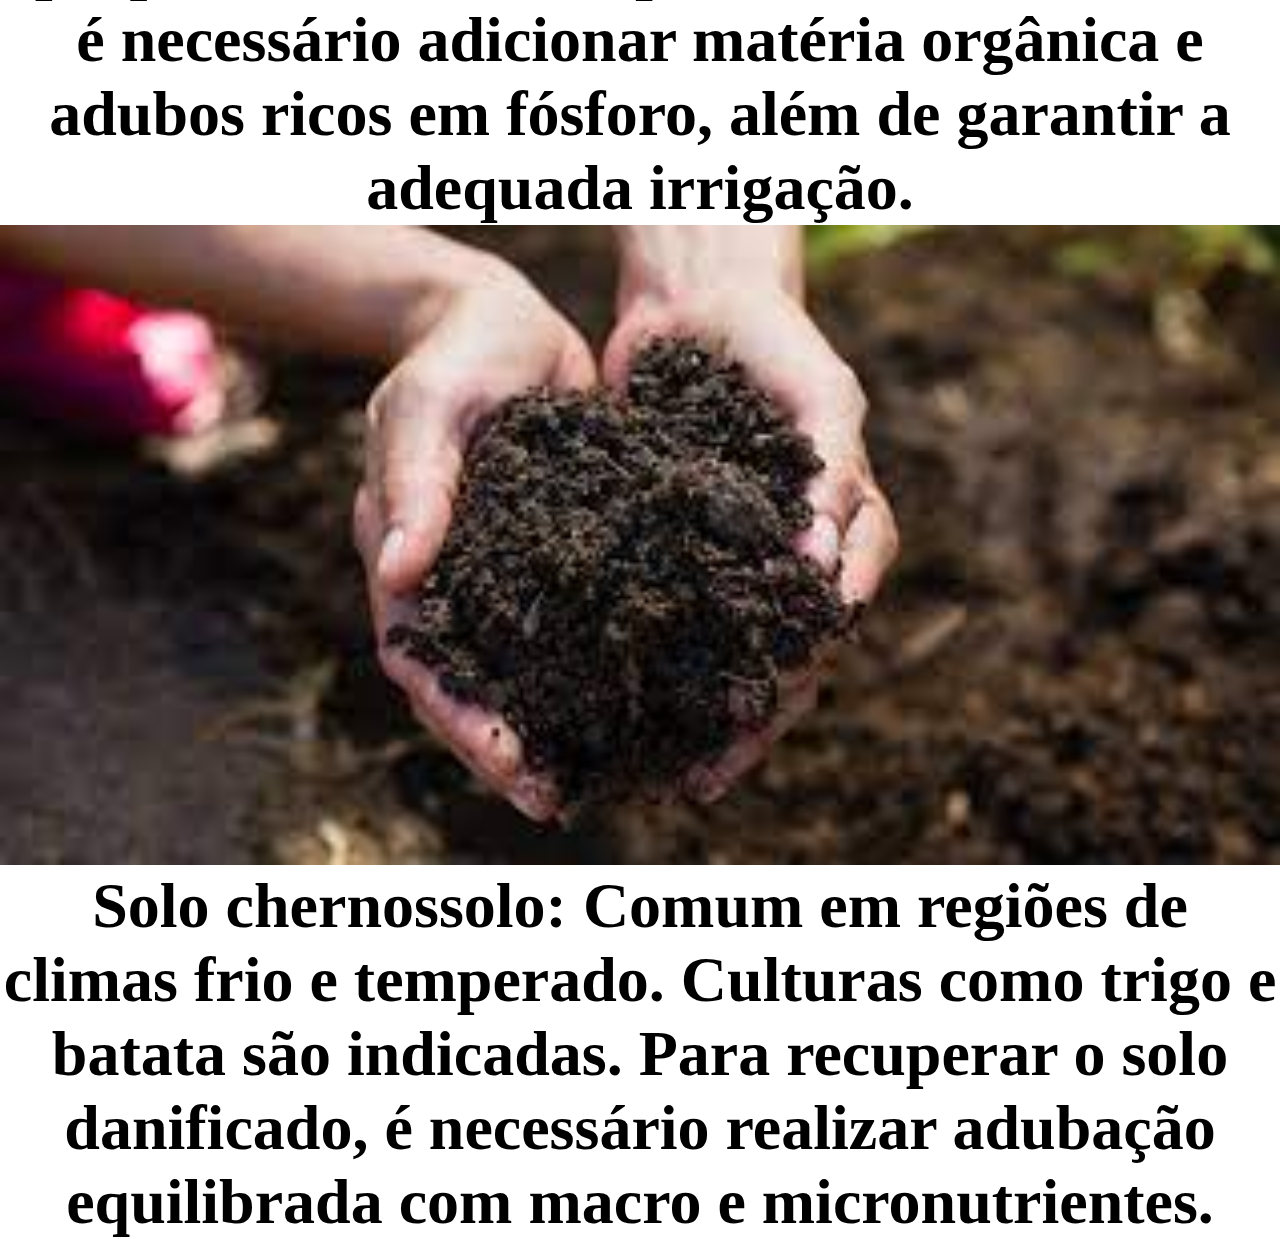
<file: solos.html>
<!DOCTYPE html>
<html lang="en">
<head>
  <meta charset="UTF-8">
  <meta name="viewport" content="width=device-width, initial-scale=1.0">
<script async src="https://pagead2.googlesyndication.com/pagead/js/adsbygoogle.js?client=ca-pub-2295512977091567"
     crossorigin="anonymous"></script>
     
     
     
  <meta http-equiv="X-UA-Compatible" content="ie=edge">
  <link rel="stylesheet" href="style.css">
  <title>Agricultura</title>
</head>
<body>
    <header>
      <div class="logo"><i><b>Agricultura</i></div>
  
      <nav>
        <ul class="menu">
          <li><a href="Legumes.html">Legumes</a></li>
          <li><a href="Frutas.html">Frutas</a></li>
          <li><a href="solos.html">Solos</a></li>
  
  
  
        </ul>
      </nav>
  
    </header>
    <img src="solo arenoso.jpeg" alt="solo arenoso">
  <center>
    Solo arenoso: Encontrado em regiões litorâneas. Culturas como abacaxi e melancia se adaptam bem. Para recuperar o solo danificado, pode-se adicionar matéria orgânica, como esterco, e fazer irrigações regulares para fornecer nutrientes às plantas.

  </center>
  <img src="solo argiloso.jpeg" alt="solo argiloso">
  <center>
    Solo aluvial: Encontrado nas margens de rios. Culturas como milho e feijão se desenvolvem bem. Para recuperar danos ao solo, é importante evitar a erosão por meio da construção de terraços e uso de práticas de conservação do solo.


  </center>
  <img src="solo calcário.jpeg" alt="solo calcário">
  <center>
    Solo calcário: Presente em regiões com formações rochosas de calcário. Culturas como uva e trigo são adequadas para esse tipo de solo. Se estiver danificado, é necessário fazer a correção do pH com a adição de ácido ou enxofre e fertilizantes específicos.



  </center>
  <img src="solo vulcanico.jpeg" alt="solo vulcanico">
  <center>
    Solo vulcânico: Ocorre em áreas próximas a vulcões ativos ou extintos. Culturas como café e banana são recomendadas. Caso ocorra danos ao solo, é fundamental fazer a adição de nutrientes específicos, como potássio e magnésio, além de controlar a acidez.

  </center>
  <img src="solo laterítico.jpeg" alt="solo laterítico">
  <center>
    Solo laterítico: Presente em regiões tropicais. Culturas como caju e castanha-do-pará são apropriadas. Para recuperar o solo danificado, é necessário adicionar matéria orgânica e adubos ricos em fósforo, além de garantir a adequada irrigação.



  </center>
  <img src="solo chernossolo.jpeg" alt="solo">
  <center>
    Solo chernossolo: Comum em regiões de climas frio e temperado. Culturas como trigo e batata são indicadas. Para recuperar o solo danificado, é necessário realizar adubação equilibrada com macro e micronutrientes.




  </center>
</body>
</html>
</file>
<file: style.css>
* {
  box-sizing: border-box;
}

body {
  margin: 0;
  padding: 0;
  font-family: 'Times New Roman', Times, serif;
  background: white;
  padding: 0px;
  color: black;
  
}


header {
  background-color: seagreen;
  color: #fff;
  padding: 20px;
  display: flex;

  align-items: center;
  justify-content: space-between;
}

.logo {
  font-size: 5vw;
  font-weight: bold;
}

nav ul {
  list-style: none;
  display: flex;
  margin: 0;
  font-size: 2vw;
  padding: 0;
}

nav ul li {
  margin-left: 10px;
}

nav ul li a {
  color: #fff;
  text-decoration: none;
  padding: 10px;
  transition: background-color 0.3s;
}

nav ul li a:hover {
  background-color: #555;
}

.search {
  display: flex;
  align-items: center;
}

.search input[type="text"] {
  padding: 5px;
  font-size: 16px;
}

.search button {
  padding: 5px 10px;
  font-size: 16px;
  background-color: #555;
  color: #fff;
  border: none;
  cursor: pointer;
  transition: background-color 0.3s;
}

.search button:hover {
  background-color: #777;
}

section {
  margin: 50px;
  text-align: center;
}
img{
  width: 100%;
}
center{
  font-size: 5vw;
}
input[type=text] {
  border: 4px solid gray;
  border-radius: 5px;
  padding: 5px;
  outline: none;
  width: 70%;
  height: 50px;
}

input[type=text]:focus {
  border-color: green;
}

.button {
  background-color: #4CAF50;
  border: none;
  color: white;
  padding: 8px;
  text-align: center;
  text-decoration: none;
  display: inline-block;
  font-size: 17px;
  margin-top: 10px;
  border-radius: 5px;
  cursor: pointer;
}

.button:hover {
  background-color: #45a049;
}
/* Showcase */
#showcase {
  min-height: 400px;
  background: url('uvas.jpeg') no-repeat;
 
  background-position: ;
  background-size: cover;
  text-align: center;
  color: #ffffff;
}

#showcase h1 {
  margin-top: 100px;
  font-size: 55px;
  margin-bottom: 10px;
}
</file>
